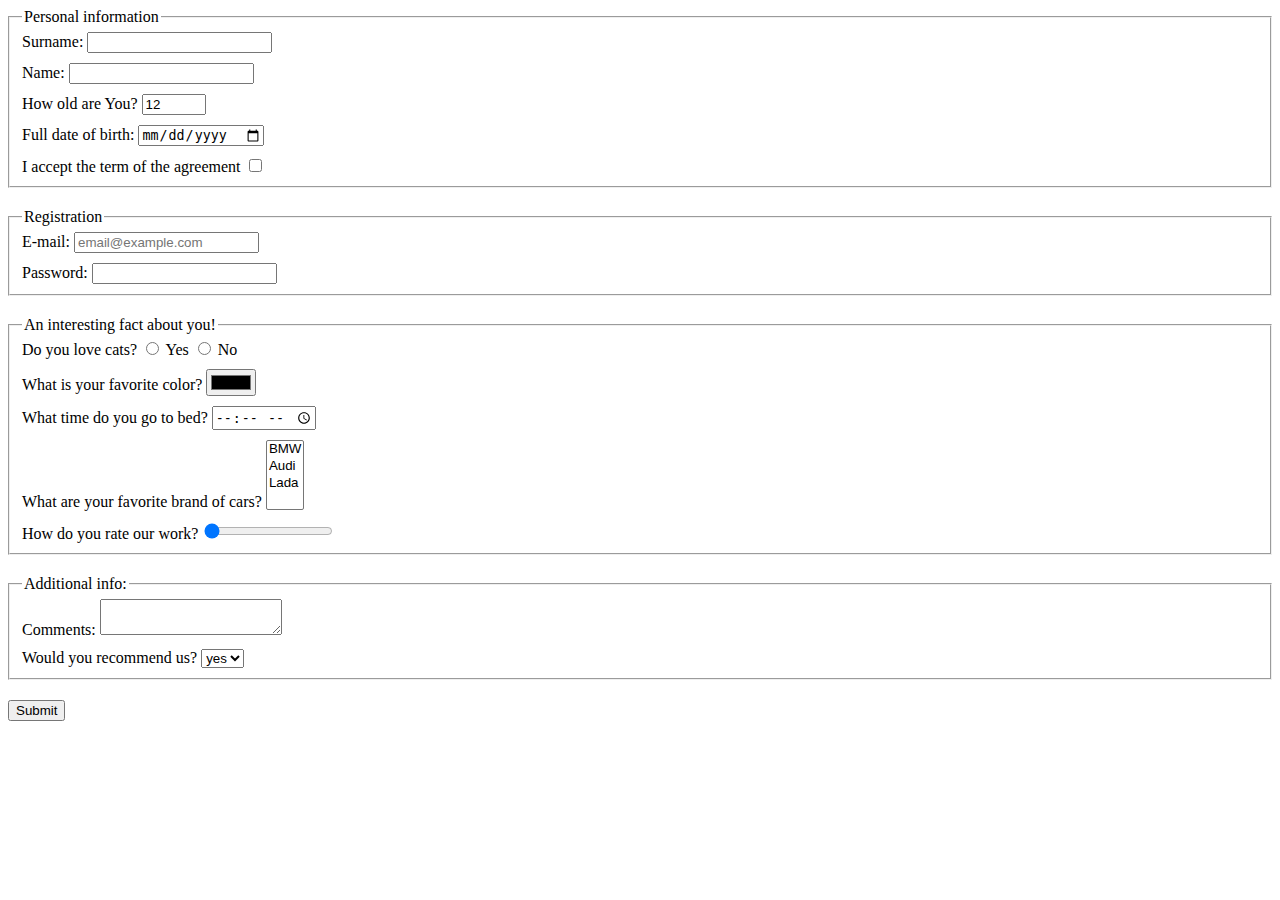
<file: index.html>
<!doctype html><html lang="en"><head><meta charset="UTF-8"><meta name="viewport" content="width=device-width, user-scalable=no, initial-scale=1.0, maximum-scale=1.0, minimum-scale=1.0"><meta http-equiv="X-UA-Compatible" content="ie=edge"><title>HTML Form</title><link rel="stylesheet" href="style.2a3f1830.css"></head><body> <form action="https://mate-academy-form-lesson.herokuapp.com/create-application" method="POST" onsubmit="onSubmit()"> <fieldset class="fldset"> <legend>Personal information</legend> <div class="field"> <label for="surname"> Surname: </label> <input type="text" name="surname" id="surname" autocomplete="off" minlength="1" maxlength="20"> </div> <div class="field"> <label for="name"> Name: </label> <input type="text" name="name" id="name" autocomplete="off"> </div> <div class="field"> <label for="age"> How old are You? </label> <input type="number" name="age" id="age" value="12" min="12" max="100"> </div> <div class="field"> <label for="date"> Full date of birth: </label> <input type="date" name="date-of-birth" id="date"> </div> <div class="field"> <label for="accept"> I accept the term of the agreement </label> <input type="checkbox" name="accept" id="accept"> </div> </fieldset> <fieldset class="fldset"> <legend>Registration</legend> <div class="field"> <label for="email"> E-mail: </label> <input type="email" name="email" id="email" placeholder="email@example.com" required> </div> <div class="field"> <label for="password"> Password: </label> <input type="password" name="password" id="password" required> </div> </fieldset> <fieldset class="fldset"> <legend>An interesting fact about you!</legend> <div class="field"> <span> Do you love cats? </span> <input type="radio" name="cats" id="yes" value="yes"> <label for="yes">Yes</label> <input type="radio" name="cats" id="no" value="no"> <label for="no">No</label> </div> <div class="field"> <label for="color"> What is your favorite color? </label> <input type="color" name="favorite-color" id="color" value="#000"> </div> <div class="field"> <label for="time"> What time do you go to bed? </label> <input type="time" name="time-to-bed" id="time" min="00:00" max="24:00"> </div> <div class="field"> <label for="cars"> What are your favorite brand of cars? </label> <select name="cars" id="cars" multiple> <option value="bmw">BMW</option> <option value="audi">Audi</option> <option value="lada">Lada</option> </select> </div> <div class="field"> <label for="rate"> How do you rate our work? </label> <input type="range" name="volume" id="rate" value="0"> </div> </fieldset> <fieldset class="fldset"> <legend>Additional info:</legend> <div class="field"> <label for="comments"> Comments: </label> <textarea name="comments" id="comments"></textarea> </div> <div class="field"> <label for="recommend"> Would you recommend us? </label> <select name="recommend" id="recommend"> <option value="yes">yes</option> <option value="no">no</option> </select> </div> </fieldset> <button type="submit">Submit</button> </form> <script type="text/javascript" src="main.e97352c4.js"></script> </body></html>
</file>
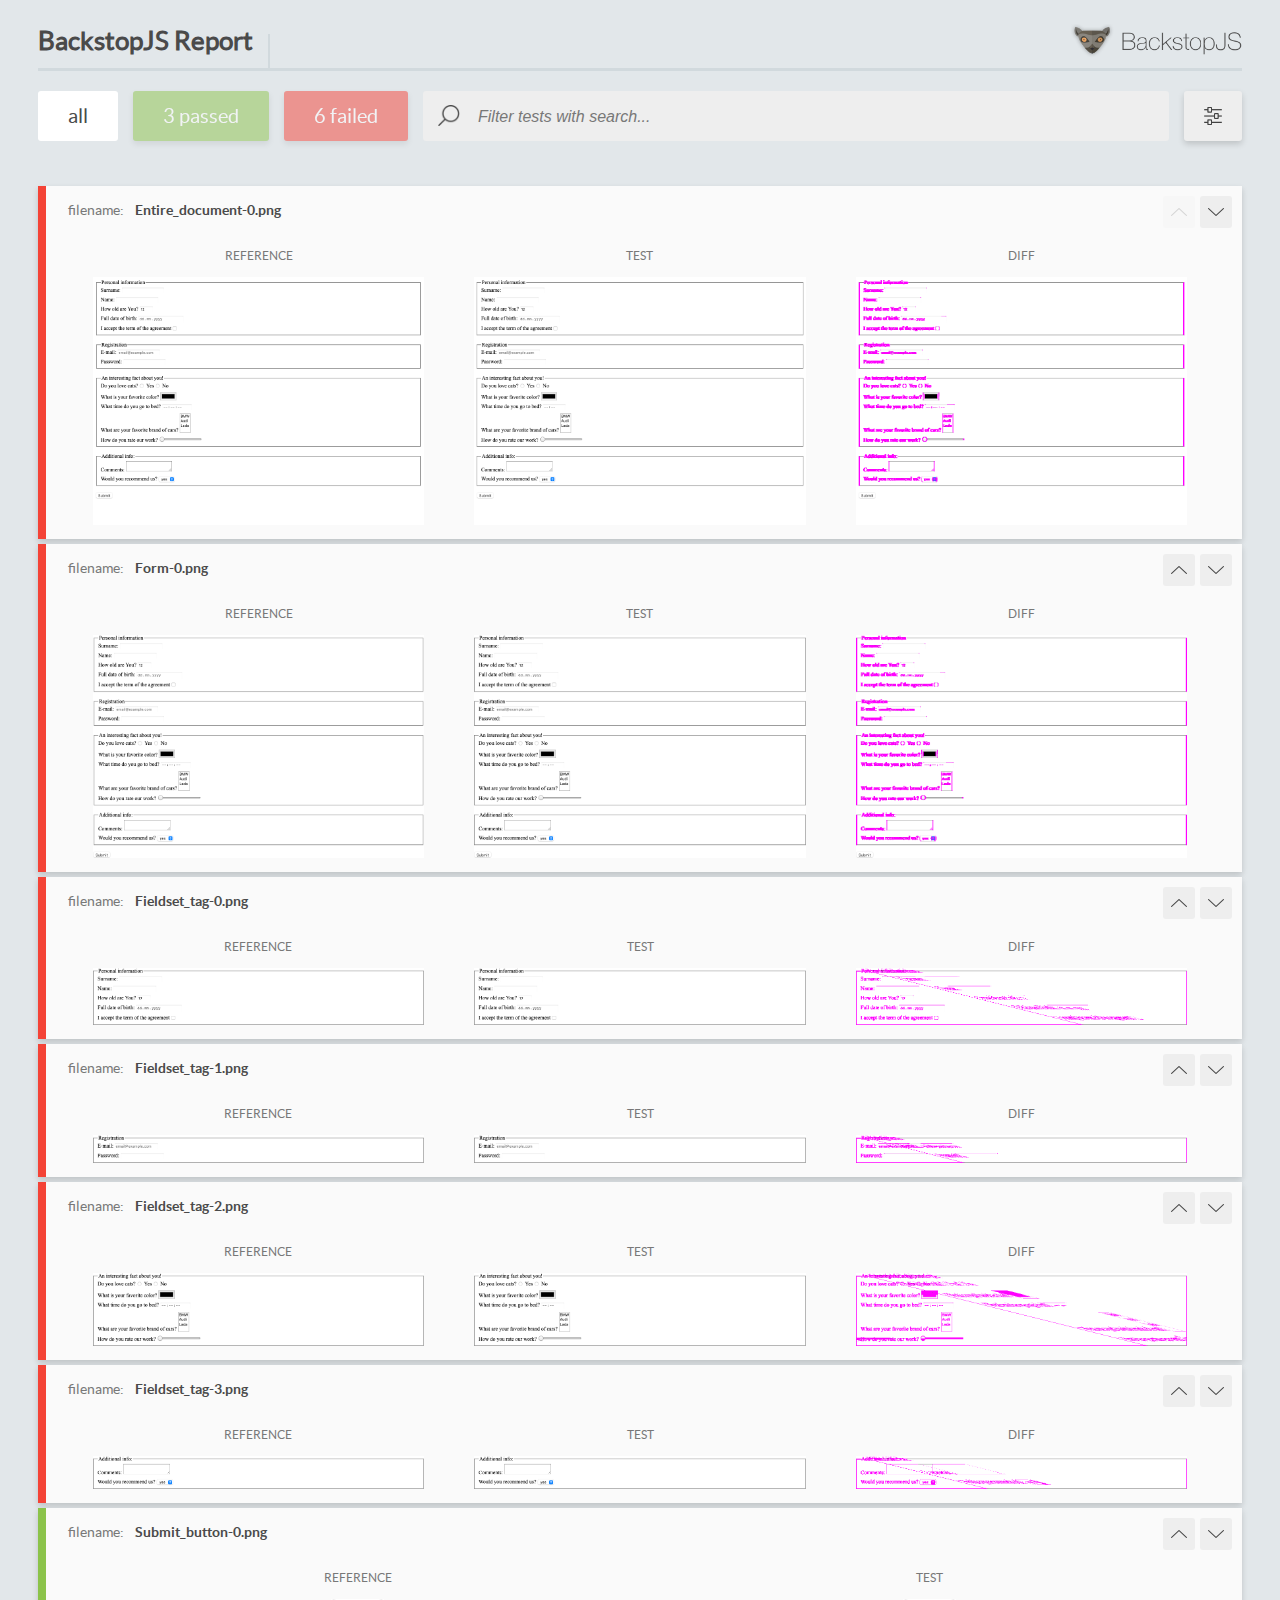
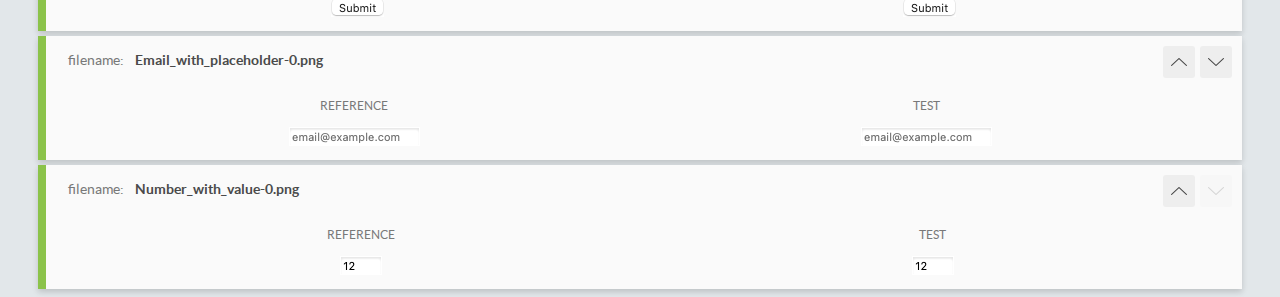
<file: report/html_report/index.html>
<!DOCTYPE html>
<html>
  <head>
    <meta charset="utf-8">
    <title>BackstopJS Report</title>

    <style>
      @font-face {
          font-family: 'latoregular';
          src: url('./assets/fonts/lato-regular-webfont.woff2') format('woff2'),
              url('./assets/fonts/lato-regular-webfont.woff') format('woff');
          font-weight: 400;
          font-style: normal;
      }
      @font-face {
          font-family: 'latobold';
          src: url('./assets/fonts/lato-bold-webfont.woff2') format('woff2'),
              url('./assets/fonts/lato-bold-webfont.woff') format('woff');
          font-weight: 700;
          font-style: normal;
      }

      .ReactModal__Body--open {
          overflow: hidden;
      }
      .ReactModal__Body--open .header {
        display: none;
      }

    </style>
  </head>
  <body style="background-color: #E2E7EA">
    <div id="root">

    </div>
    <script type="text/javascript">
      function report (report) { // eslint-disable-line no-unused-vars
        window.tests = report;
      }
    </script>
    <script type="text/javascript" src="config.js"></script>
    <script type="text/javascript" src="index_bundle.js"></script>
  </body>
</html>
</file>
<file: style.2a3f1830.css>
.fldset{margin:20px 0}.fldset:first-child{margin:0}.field{margin-top:10px}.field:first-of-type{margin:0}
/*# sourceMappingURL=style.2a3f1830.css.map */
</file>
